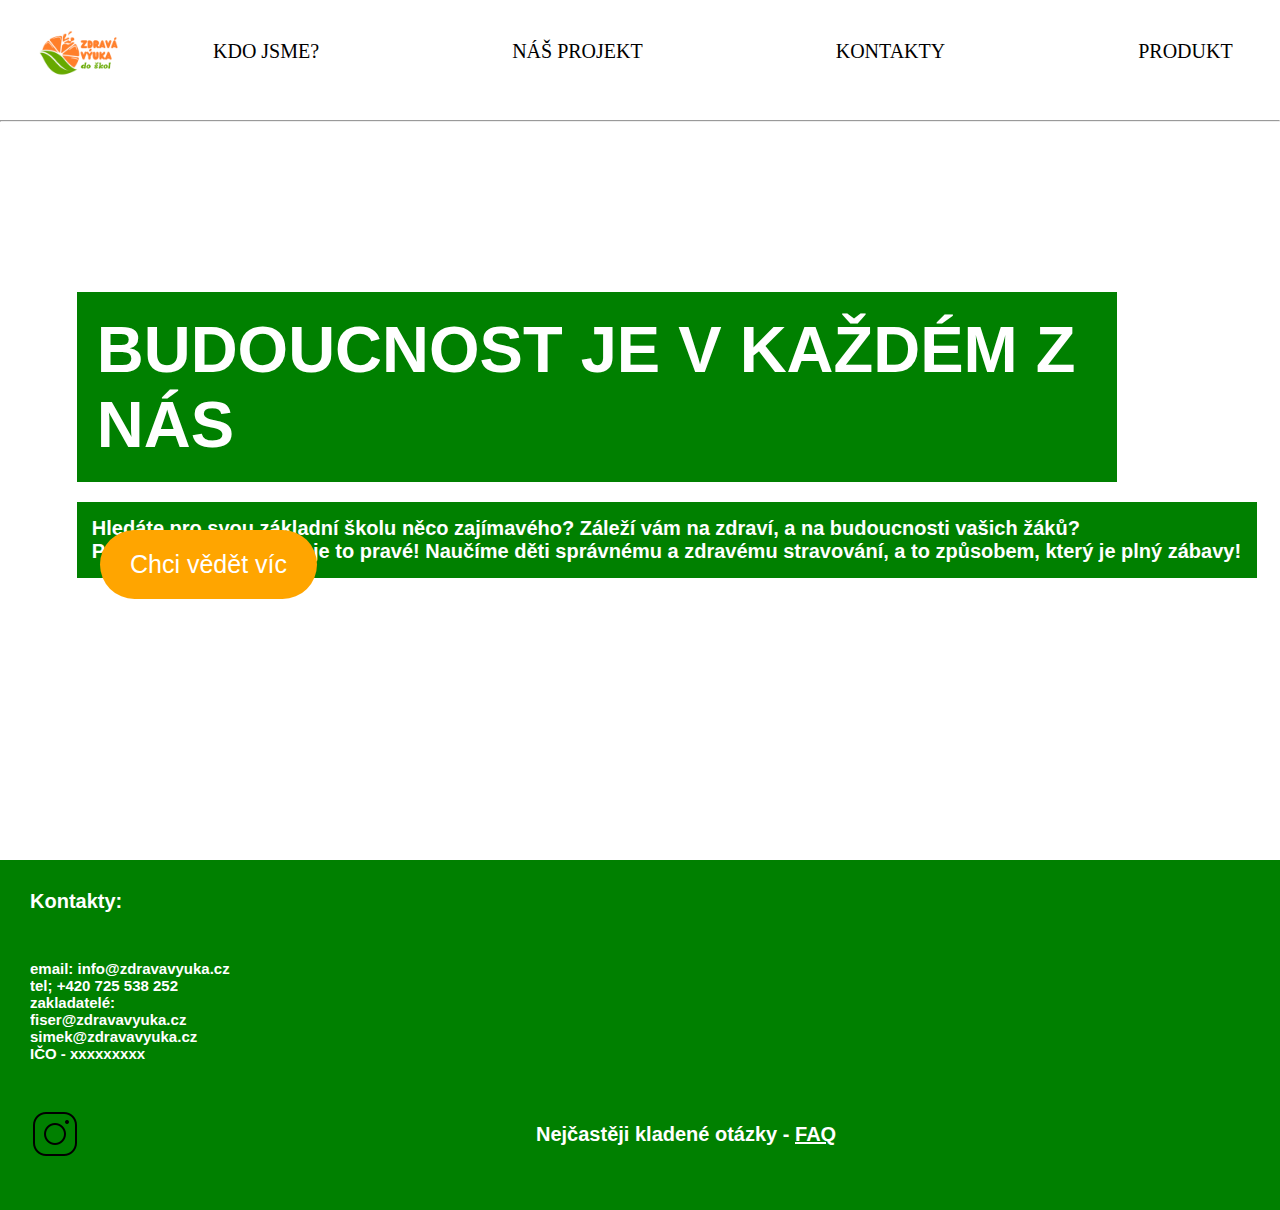
<file: index.html>
<!DOCTYPE html>
<html>
    <head>
        <title>Zdravá výuka</title>
        <link rel="stylesheet" href="styling.css">
    </head>
    <body id="index">
        <script src="main.js"></script>
        <div id="notmoving">
           <a class="menu" href="aboutus.html">KDO JSME?</a></h1>
           <a class="menu" href="information.html">NÁŠ PROJEKT</a></h1>
           <a class="menu" href="index.html#rights">KONTAKTY</a></h1>
           <a class="menu" href="product.html">PRODUKT</a>
        
         </div><hr id="notmovingtoo">
         
       <a href="index.html"><img id="logo" src="zdravá.png"></a>

      
        <h1 class="heading" id="majorHeading">BUDOUCNOST JE V KAŽDÉM Z NÁS</h1>
        <h5 class="heading2" id="minorHeading">
            Hledáte pro svou základní školu něco zajímavého?
             Záleží vám na zdraví, a na budoucnosti vašich žáků? <br> 
             Program Zdravá výuka je to pravé! 
             Naučíme děti správnému a zdravému stravování, a to způsobem, který je plný zábavy!
        </h5>
        <a id="infoButton" href="information.html">Chci vědět víc</a>
        <div id="contactBox">
            <h3>Kontakty:</h3><br>
            
            <h6>email: info@zdravavyuka.cz <br> tel; +420 725 538 252 <br>zakladatelé: <br>fiser@zdravavyuka.cz 
            <br>simek@zdravavyuka.cz <br>IČO - xxxxxxxxx</h6> <br>
            <a id="igLogo" href="https://www.instagram.com/zdravavyuka/"><img id="igLogo" src="igLogo.png" alt="instagram logo"></a>
            <h5 class="FAQ-text-design">Nejčastěji kladené otázky - <a class="FAQ-a-design" href="FAQ.html">FAQ</a></h5>
        </div>
       
    </body>
</html>
</file>
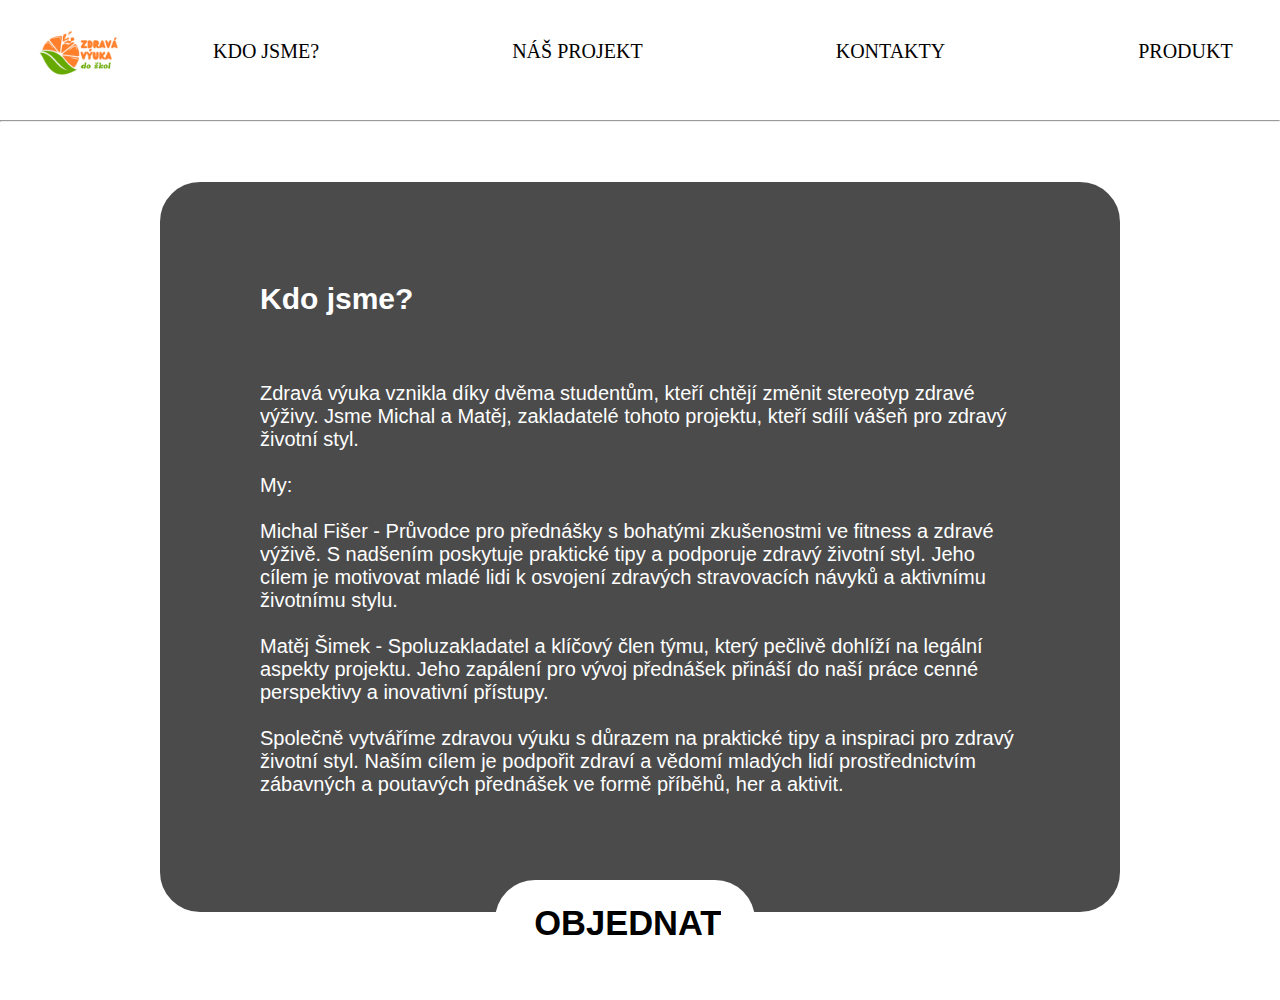
<file: aboutus.html>
<!DOCTYPE html>
<html id="information">
    <head>
        <link rel="stylesheet" href="styling.css">
        

    </head>
    <body id="information9">
        <div id="notmoving">
            <a class="menu" href="aboutus.html">KDO JSME?</a></h1>
            <a class="menu" href="information.html">NÁŠ PROJEKT</a></h1>
            <a class="menu" href="index.html#rights">KONTAKTY</a></h1>
            <a class="menu" href="product.html">PRODUKT</a>
        </div> 
        <hr id="notmovingtoo">
        <a href="index.html"><img id="logo" src="zdravá.png"></a>
        <div id="boxes">
            <h1 id="box1h1">Kdo jsme?</h1>
            <p id="box1p">
                Zdravá výuka vznikla díky dvěma studentům, 
                kteří chtějí změnit stereotyp zdravé výživy. 
                Jsme Michal a Matěj, zakladatelé tohoto projektu, 
                kteří sdílí vášeň pro zdravý životní styl. 
                <br> <br>
                
              

                My: <br><br>

                Michal Fišer - 
                Průvodce pro přednášky s bohatými zkušenostmi ve fitness 
                a zdravé výživě. 
                S nadšením poskytuje praktické tipy a podporuje 
                zdravý životní styl. Jeho cílem je motivovat 
                mladé lidi k osvojení zdravých stravovacích návyků 
                a aktivnímu životnímu stylu.
                <br><br>
                
                Matěj Šimek - 
                Spoluzakladatel a klíčový člen týmu, 
                který pečlivě dohlíží na legální aspekty projektu. 
                Jeho zapálení pro vývoj přednášek 
                přináší do naší práce cenné perspektivy 
                a inovativní přístupy.
                <br><br>
                Společně vytváříme zdravou výuku s důrazem na praktické tipy 
                a inspiraci pro zdravý životní styl. Naším cílem 
                je podpořit zdraví a vědomí mladých lidí prostřednictvím 
                zábavných a poutavých přednášek ve formě příběhů, her a aktivit. 
                <br> <br>
                 
                       
            </p>   
        </div>
       
        <div id="emailTag">
           <h2 id="emailText"><a id="tag" href="mailto:order@zdravavyuka.cz?subject=Objednávka%20od:%20&body=Chtěli%20bychom%20objednat%20vaše%20služby,%20a%20tímto%20emailem%20žádáme%20o%20další%20podrobnosti%20ohledně%20přednášky,%20a%20doufáme,%20že%20se%20jako%20obě%20strany%20shodneme%20na%20objednávce.">OBJEDNAT</a></h2>
        </div>
    </body>
</html>
</file>
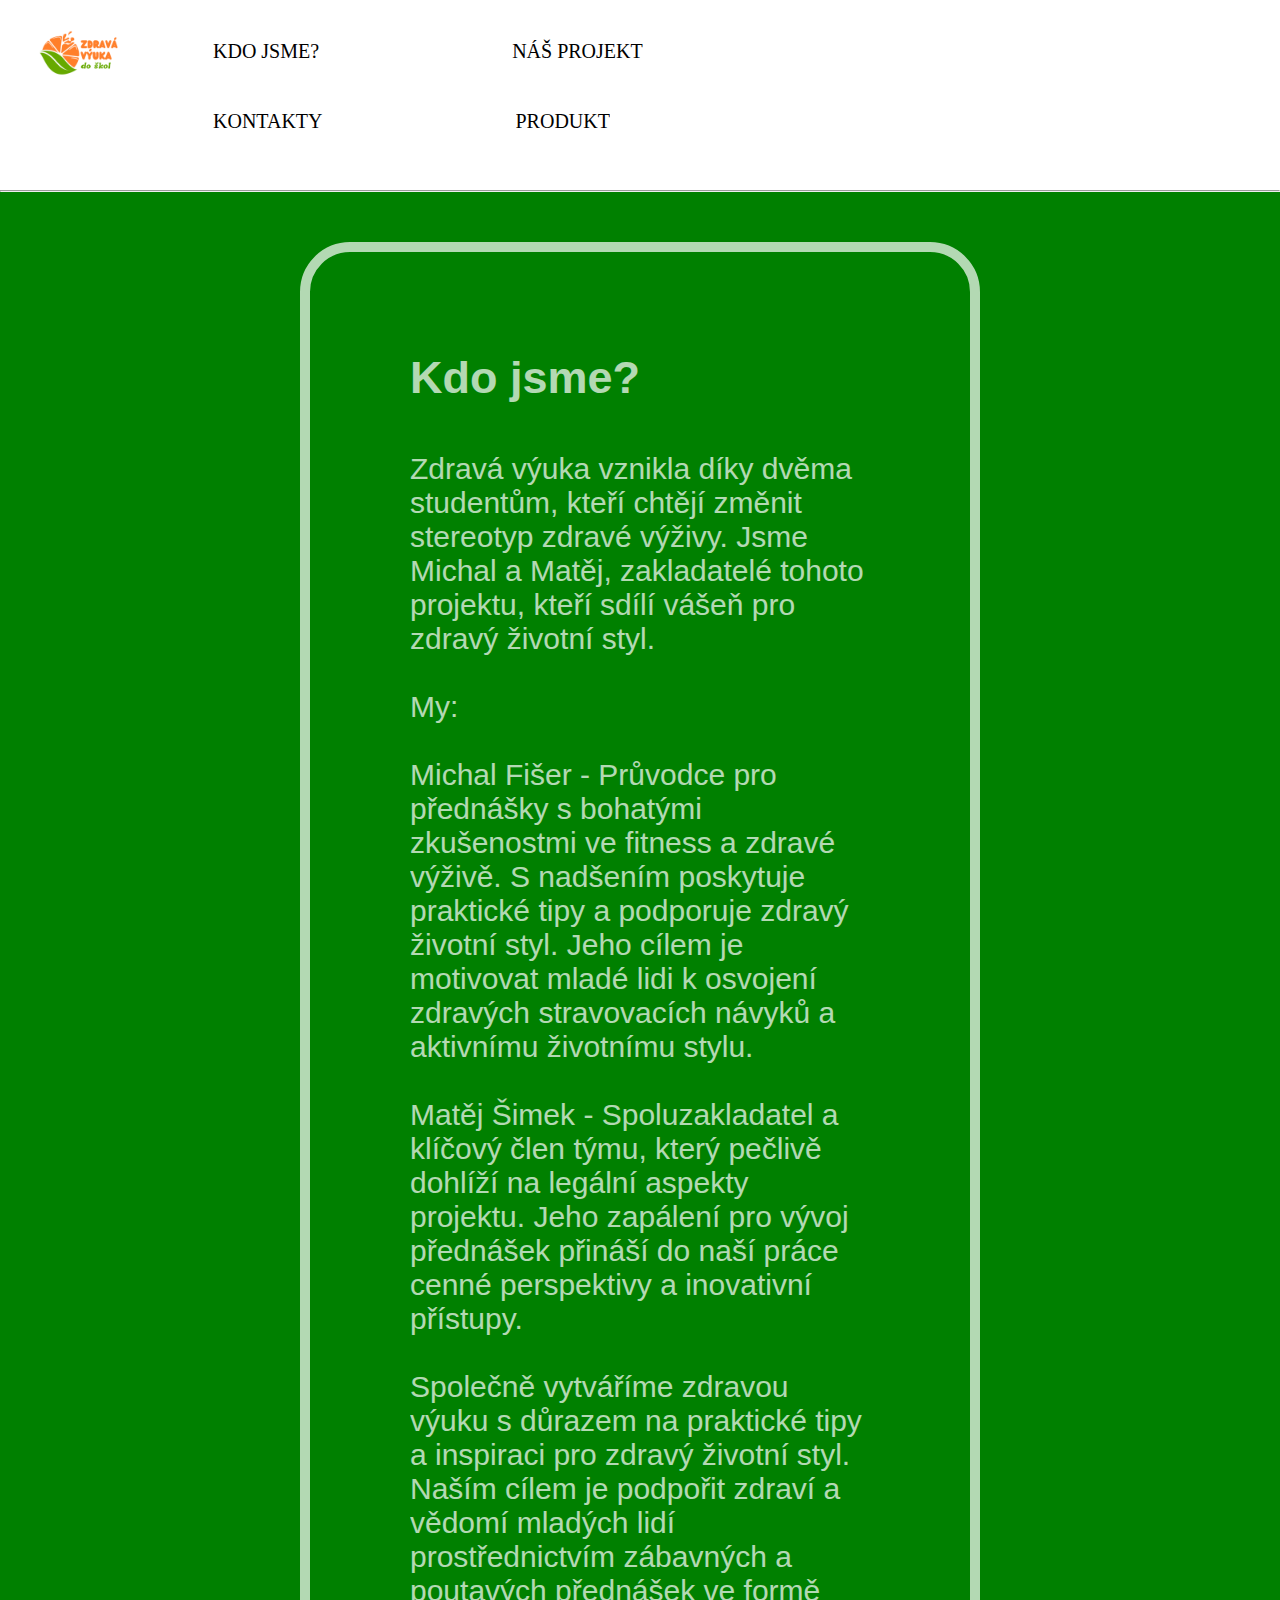
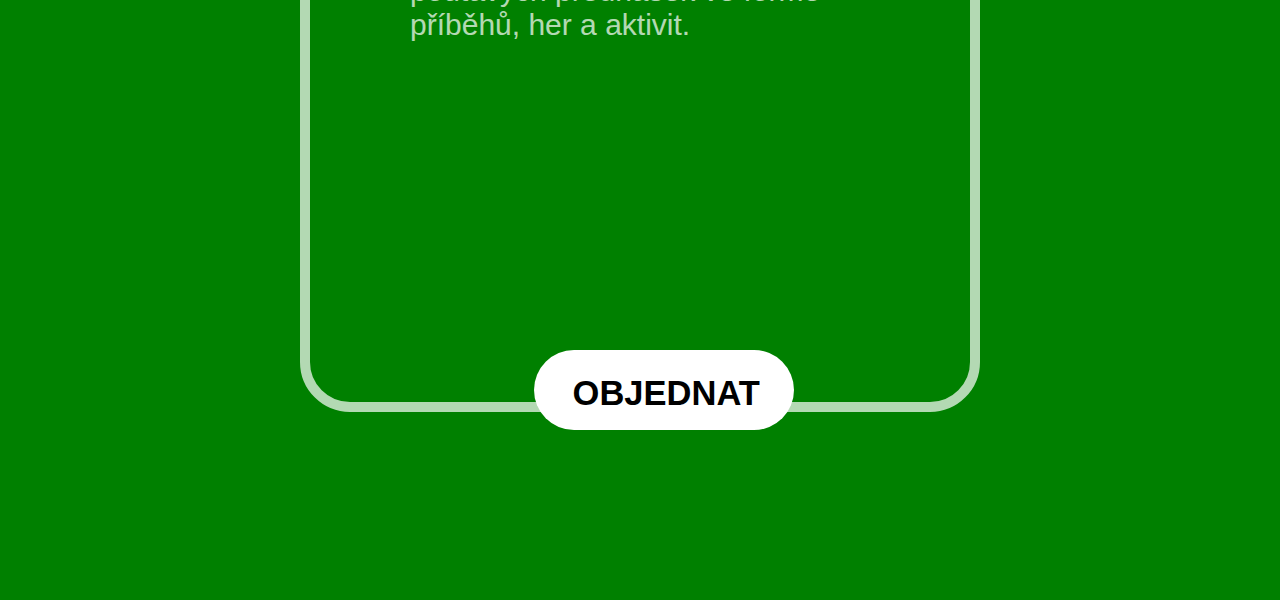
<file: aboutusMobile.html>
<!DOCTYPE html>
<html id="information">
    <head>
        <link rel="stylesheet" href="stylingMobile.css">
        

    </head>
    <body id="information9">
        <div id="notmoving">
            <a class="menu" href="aboutusMobile.html">KDO JSME?</a></h1>
            <a class="menu" href="informationMobile.html">NÁŠ PROJEKT</a></h1> <br>
            <a class="menu" href="indexMobile.html#rights">KONTAKTY</a></h1>
            <a class="menu" href="productMobile.html">PRODUKT</a>
        </div> 
        <hr id="notmovingtoo">
        <a href="indexMobile.html"><img id="logo" src="zdravá.png"></a>
        <div id="boxes">
            <h1 id="box1h1">Kdo jsme?</h1>
            <p id="box1p">
                Zdravá výuka vznikla díky dvěma studentům, 
                kteří chtějí změnit stereotyp zdravé výživy. 
                Jsme Michal a Matěj, zakladatelé tohoto projektu, 
                kteří sdílí vášeň pro zdravý životní styl. 
                <br> <br>
                
              

                My: <br><br>

                Michal Fišer - 
                Průvodce pro přednášky s bohatými zkušenostmi ve fitness 
                a zdravé výživě. 
                S nadšením poskytuje praktické tipy a podporuje 
                zdravý životní styl. Jeho cílem je motivovat 
                mladé lidi k osvojení zdravých stravovacích návyků 
                a aktivnímu životnímu stylu.
                <br><br>
                
                Matěj Šimek - 
                Spoluzakladatel a klíčový člen týmu, 
                který pečlivě dohlíží na legální aspekty projektu. 
                Jeho zapálení pro vývoj přednášek 
                přináší do naší práce cenné perspektivy 
                a inovativní přístupy.
                <br><br>
                Společně vytváříme zdravou výuku s důrazem na praktické tipy 
                a inspiraci pro zdravý životní styl. Naším cílem 
                je podpořit zdraví a vědomí mladých lidí prostřednictvím 
                zábavných a poutavých přednášek ve formě příběhů, her a aktivit. 
                <br> <br>
                 
                       
            </p>   
        </div>
       
        <div id="emailTag">
           <h2 id="emailText"><a id="tag" href="mailto:order@zdravavyuka.cz?subject=Objednávka%20od:%20&body=Chtěli%20bychom%20objednat%20vaše%20služby,%20a%20tímto%20emailem%20žádáme%20o%20další%20podrobnosti%20ohledně%20přednášky,%20a%20doufáme,%20že%20se%20jako%20obě%20strany%20shodneme%20na%20objednávce.">OBJEDNAT</a></h2>
        </div>
    </body>
</html>
</file>
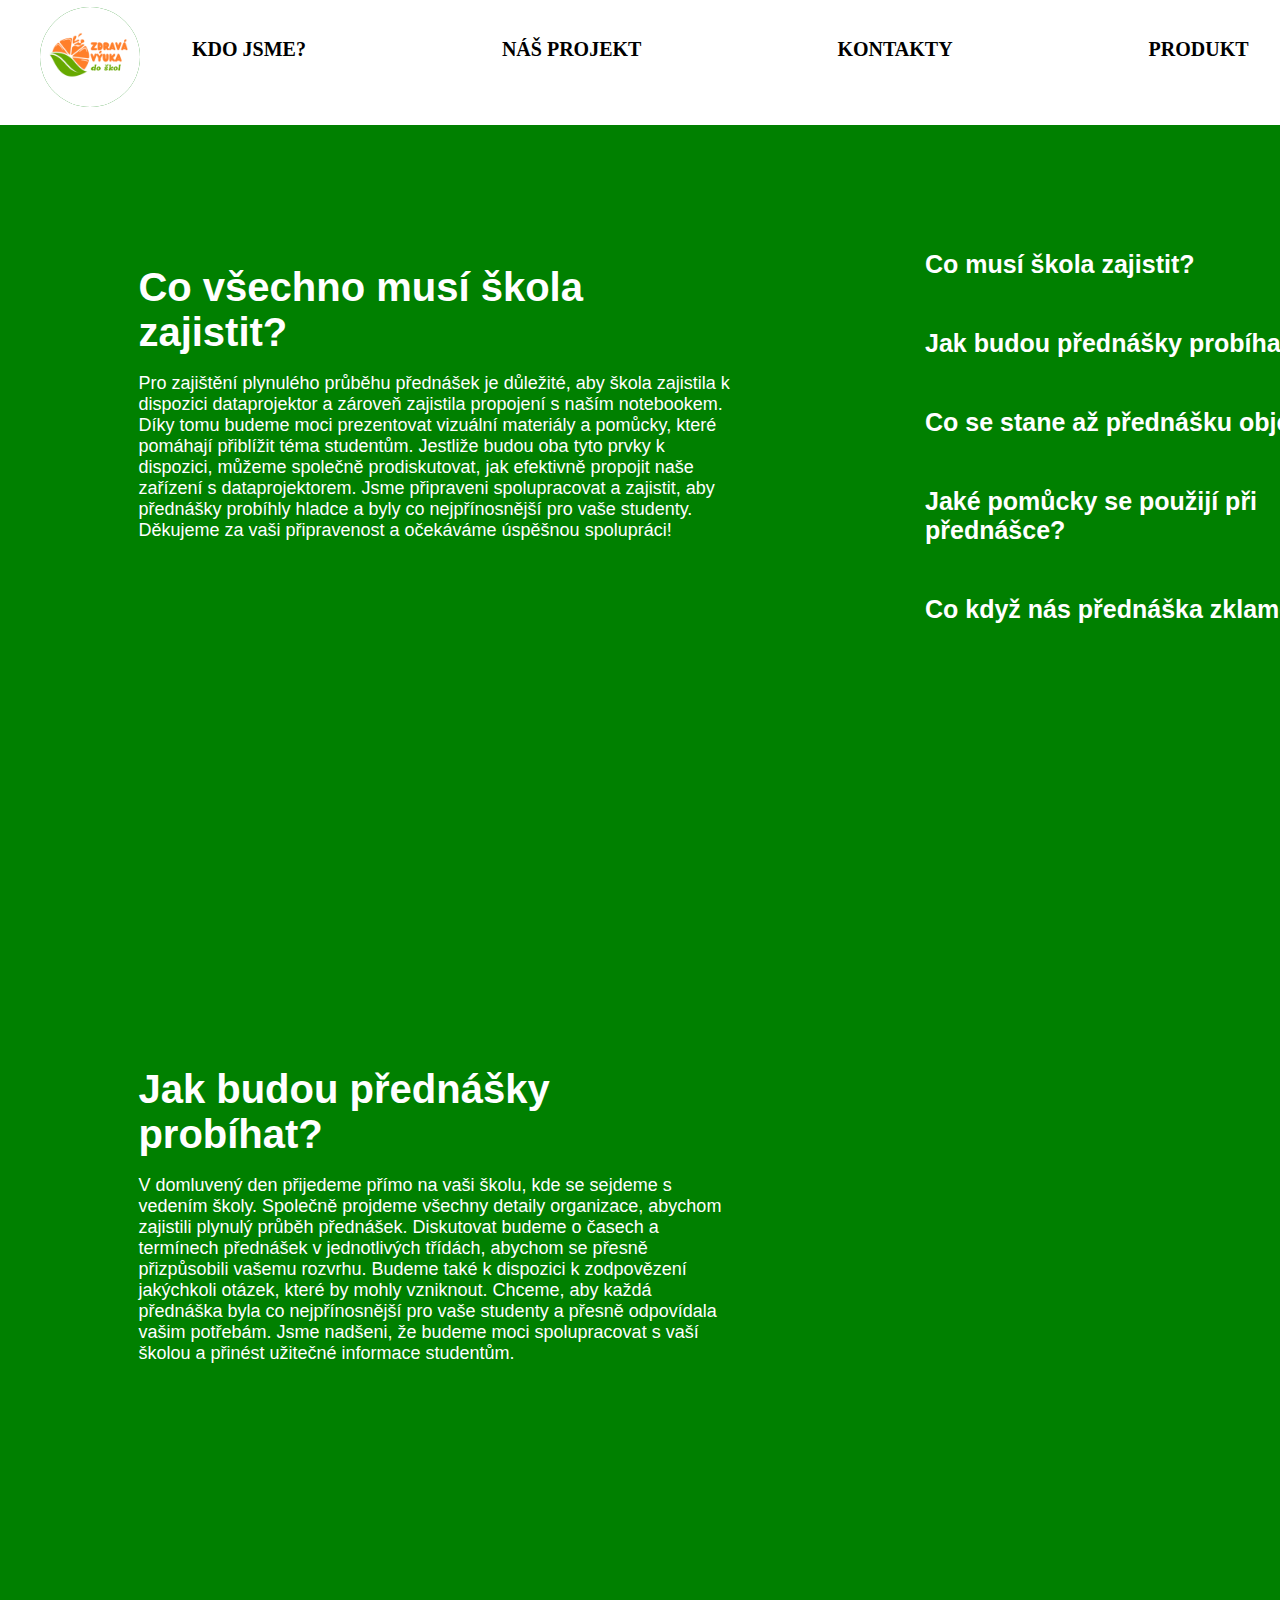
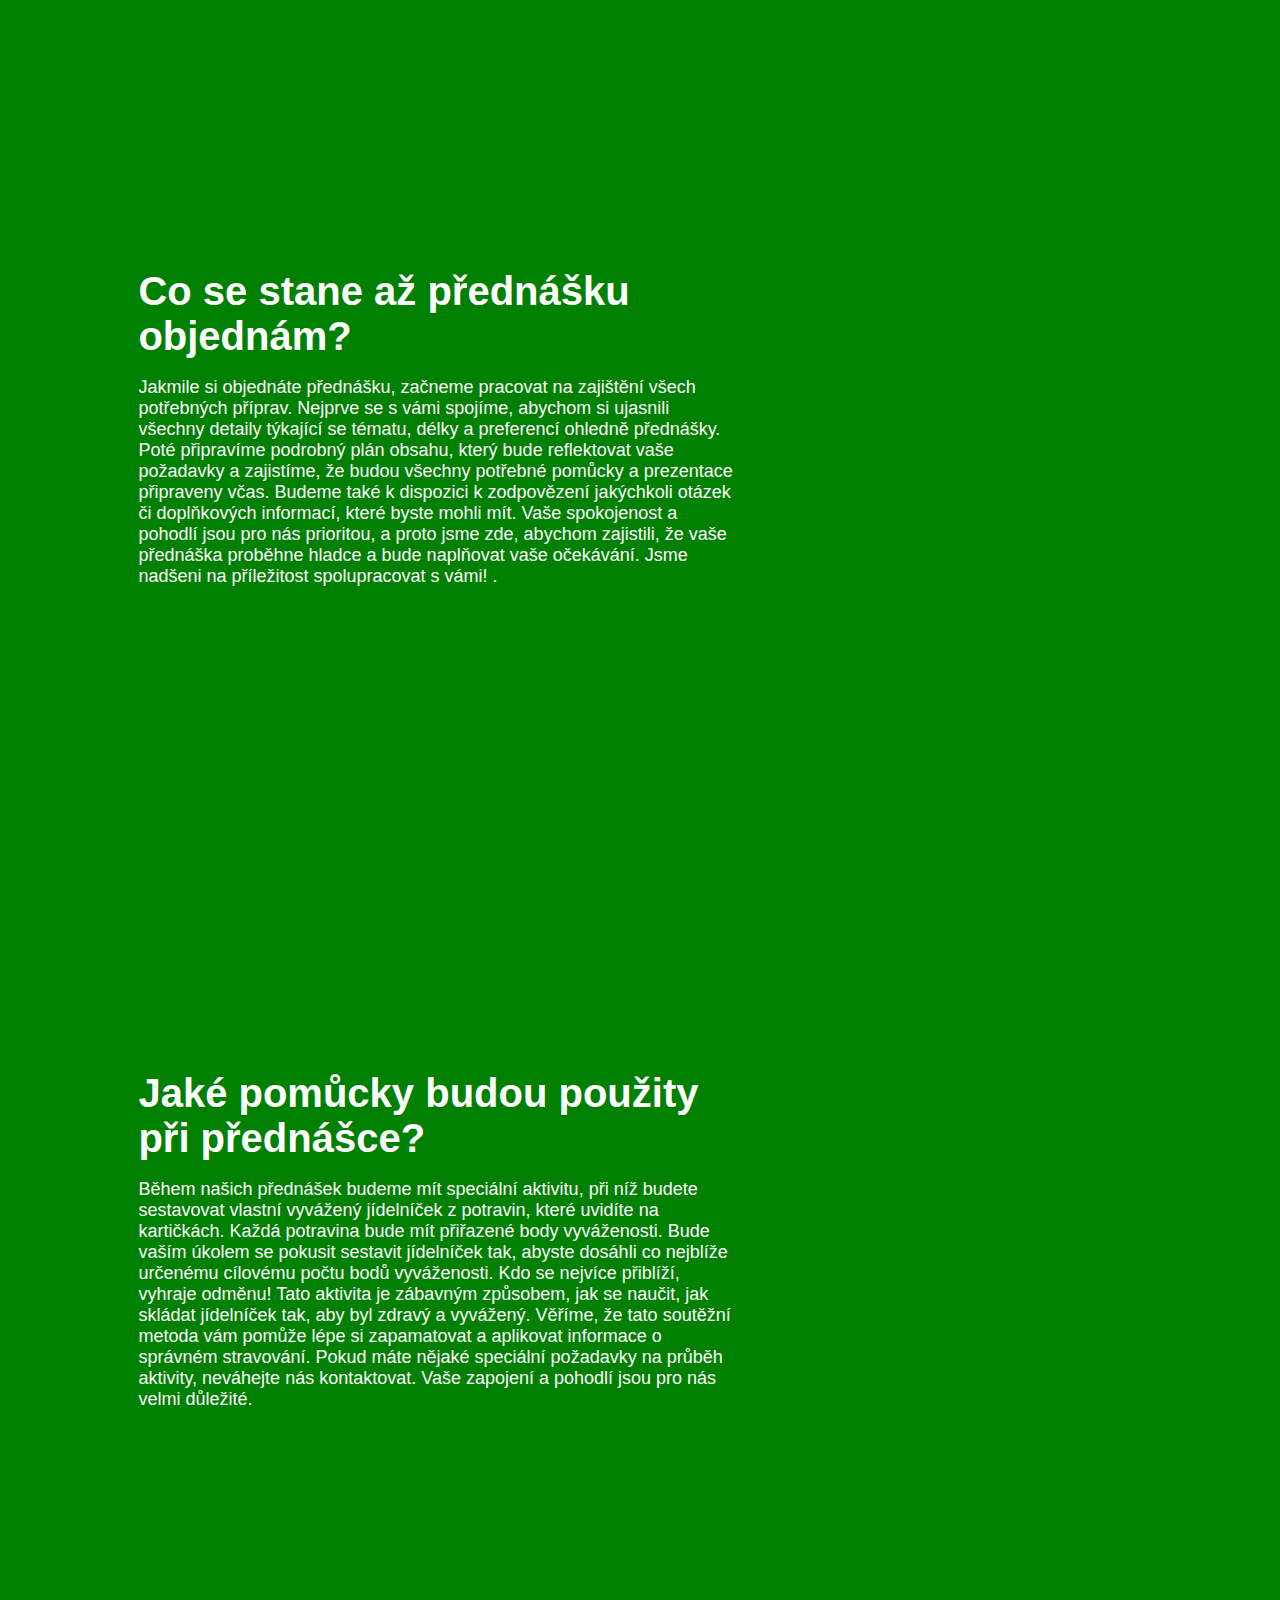
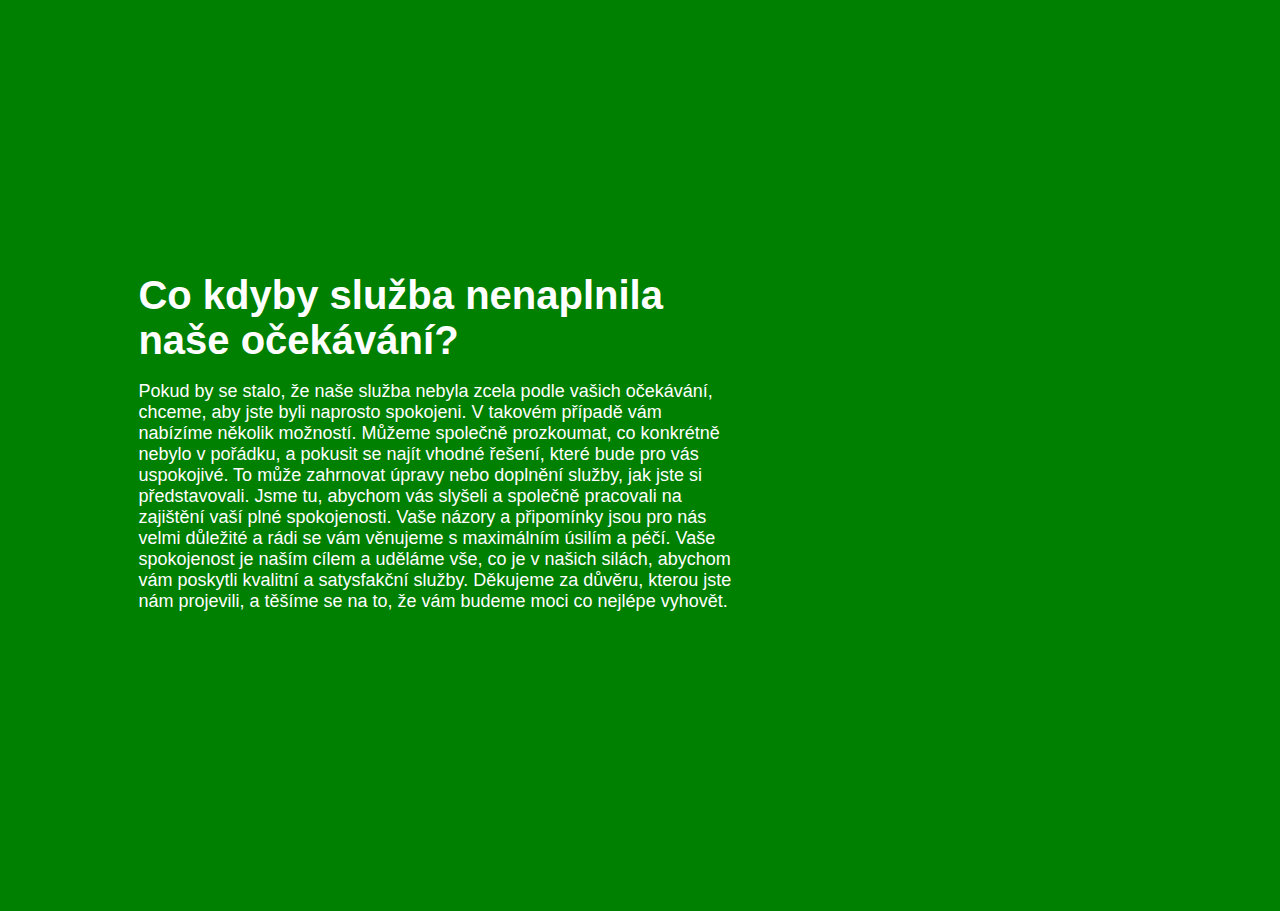
<file: FAQ.html>
<!DOCTYPE html>
<html lang="en">

<head>
    <meta charset="UTF-8">
    <meta name="viewport" content="width=device-width, initial-scale=1.0">
    <title>FAQ</title>
    <link rel="stylesheet" href="FAQ.css">
    <script src="FAQ.js"></script>

</head>

<body>
    <div class="introduction">
        <h1 class="text-styling-1"><a class="a-introduction" href="aboutus.html">KDO JSME?</a></h1>
        <h1 class="text-styling-1"><a class="a-introduction" href="information.html">NÁŠ PROJEKT</a></h1>
        <h1 class="text-styling-1"><a class="a-introduction" href="index.html#rights">KONTAKTY</a></h1>
        <h1 class="text-styling-1"><a class="a-introduction" href="product.html">PRODUKT</a></h1>
        <a href="index.html"><img class="logo" src="zdravá.png" alt="logo - zdravá výuka"></a>
    </div>
    <hr>
    <div class="questionBox" id="questionBox-1">
        <h1 class="heading1-text">Co všechno musí škola zajistit?</h1> <br>
        <p class="paragraph-text">
            Pro zajištění plynulého průběhu přednášek je důležité, 
            aby škola zajistila k dispozici dataprojektor a
            zároveň zajistila propojení s naším notebookem. 
            Díky tomu budeme moci prezentovat vizuální materiály a
            pomůcky, které pomáhají přiblížit téma studentům. 
            Jestliže budou oba tyto prvky k dispozici, můžeme společně
            prodiskutovat, jak efektivně propojit naše zařízení s dataprojektorem. 
            Jsme připraveni spolupracovat a zajistit,
            aby přednášky probíhly hladce a byly co 
            nejpřínosnější pro vaše studenty. 
            Děkujeme za vaši připravenost a
            očekáváme úspěšnou spolupráci!


        </p>
    </div>
    <div class="questionBox" id="questionBox-2">
        <h1 class="heading1-text">Jak budou přednášky probíhat?</h1> <br>
        <p class="paragraph-text">
            V domluvený den přijedeme přímo na vaši školu,
            kde se sejdeme s vedením školy. Společně projdeme všechny
            detaily organizace, abychom zajistili plynulý průběh přednášek.
            Diskutovat budeme o časech a termínech
            přednášek v jednotlivých třídách,
            abychom se přesně přizpůsobili vašemu rozvrhu.
            Budeme také k dispozici k zodpovězení jakýchkoli otázek,
            které by mohly vzniknout.
            Chceme, aby každá přednáška byla co nejpřínosnější
            pro vaše studenty a přesně odpovídala vašim potřebám.
            Jsme nadšeni, že budeme moci spolupracovat s vaší
            školou a přinést užitečné informace studentům.
        </p>
    </div>
    <div class="questionBox" id="questionBox-3">
        <h1 class="heading1-text">Co se stane až přednášku objednám?</h1> <br>
        <p class="paragraph-text">
            Jakmile si objednáte přednášku,
            začneme pracovat na zajištění všech potřebných příprav.
            Nejprve se s vámi spojíme, abychom si ujasnili všechny detaily
            týkající se tématu, délky a preferencí ohledně přednášky.
            Poté připravíme podrobný plán obsahu, který bude
            reflektovat vaše požadavky a zajistíme, že budou
            všechny potřebné pomůcky a prezentace připraveny včas.
            Budeme také k dispozici k zodpovězení jakýchkoli otázek či
            doplňkových informací, které byste mohli mít. Vaše spokojenost
            a pohodlí jsou pro nás prioritou, a proto jsme zde, abychom
            zajistili, že vaše přednáška proběhne hladce a bude naplňovat
            vaše očekávání. Jsme nadšeni na příležitost spolupracovat s vámi!
            .</p>
    </div>
    <div class="questionBox" id="questionBox-4">
        <h1 class="heading1-text">Jaké pomůcky budou použity při přednášce?</h1> <br>
        <p class="paragraph-text">
            Během našich přednášek budeme mít speciální aktivitu,
            při níž budete sestavovat vlastní vyvážený jídelníček z potravin,
            které uvidíte na kartičkách. Každá potravina bude mít přiřazené
            body vyváženosti. Bude vaším úkolem se pokusit sestavit
            jídelníček tak, abyste dosáhli co nejblíže určenému cílovému
            počtu bodů vyváženosti. Kdo se nejvíce přiblíží, vyhraje odměnu!
            Tato aktivita je zábavným způsobem, jak se naučit,
            jak skládat jídelníček tak, aby byl zdravý a vyvážený.
            Věříme, že tato soutěžní metoda vám pomůže lépe si
            zapamatovat a aplikovat informace o správném stravování.
            Pokud máte nějaké speciální požadavky na průběh aktivity,
            neváhejte nás kontaktovat. Vaše zapojení a pohodlí
            jsou pro nás velmi důležité.
        </p>
    </div>
    <div class="questionBox" id="questionBox-5">
        <h1 class="heading1-text">Co kdyby služba nenaplnila naše očekávání?</h1> <br>
        <p class="paragraph-text">
            Pokud by se stalo, že naše služba nebyla zcela podle vašich očekávání,
            chceme, aby jste byli naprosto spokojeni. V takovém případě vám
            nabízíme několik možností. Můžeme společně prozkoumat,
            co konkrétně nebylo v pořádku, a pokusit se najít vhodné řešení,
            které bude pro vás uspokojivé. To může zahrnovat úpravy nebo
            doplnění služby, jak jste si představovali. Jsme tu, abychom
            vás slyšeli a společně pracovali na zajištění vaší plné spokojenosti.
            Vaše názory a připomínky jsou pro nás velmi důležité a rádi se
            vám věnujeme s maximálním úsilím a péčí. Vaše spokojenost je
            naším cílem a uděláme vše, co je v našich silách, abychom
            vám poskytli kvalitní a satysfakční služby. Děkujeme za důvěru,
            kterou jste nám projevili, a těšíme se na to,
            že vám budeme moci co nejlépe vyhovět.





        </p>
    </div>
    <div class="menuBox">
        <h3 class="heading2-text"><a class="a-menu" href="FAQ.html#questionBox-1">Co musí škola zajistit?</a></h3>
        <h3 class="heading2-text"><a class="a-menu" href="FAQ.html#questionBox-2">Jak budou přednášky probíhat?</a></h3>
        <h3 class="heading2-text"><a class="a-menu" href="FAQ.html#questionBox-3">Co se stane až přednášku objednám?</a>
        </h3>
        <h3 class="heading2-text"><a class="a-menu" href="FAQ.html#questionBox-4">Jaké pomůcky se použijí při
                přednášce?</a></h3>
        <h3 class="heading2-text"><a class="a-menu" href="FAQ.html#questionBox-5 ">Co když nás přednáška zklame?</a>
        </h3>
    </div>

</body>

</html>
</file>
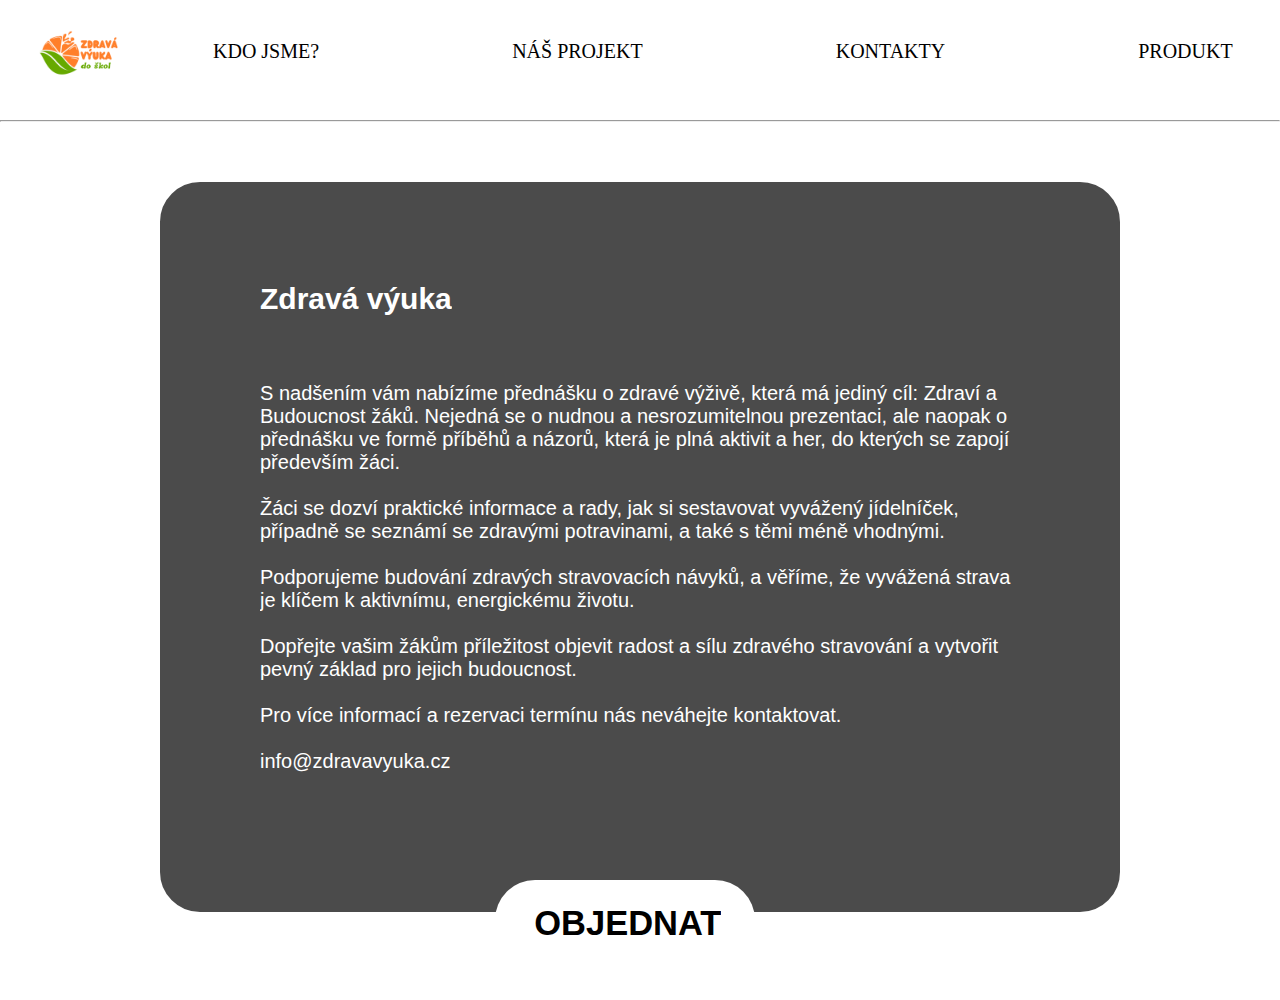
<file: information.html>
<!DOCTYPE html>
<html id="information">
    <head>
        <link rel="stylesheet" href="styling.css">
        

    </head>
    <body id="information9">
        <div id="notmoving">
            <a class="menu" href="aboutus.html">KDO JSME?</a></h1>
            <a class="menu" href="information.html">NÁŠ PROJEKT</a></h1>
            <a class="menu" href="index.html#rights">KONTAKTY</a></h1>
            <a class="menu" href="product.html">PRODUKT</a>
        </div> 
        <hr id="notmovingtoo">
        <a href="index.html"><img id="logo" src="zdravá.png"></a>
        <div id="boxes">
            <h1 id="box1h1">Zdravá výuka</h1>
            <p id="box1p">
                S nadšením vám nabízíme přednášku o zdravé výživě, 
                která má jediný cíl: Zdraví a Budoucnost žáků.
                Nejedná se o nudnou a nesrozumitelnou prezentaci, 
                ale naopak o přednášku ve formě příběhů a názorů, 
                která je plná aktivit a her, 
                do kterých se zapojí především žáci.<br><br>
                
                Žáci se dozví praktické informace a rady, 
                jak si sestavovat vyvážený jídelníček, 
                případně se seznámí se zdravými potravinami, 
                a také s těmi méně vhodnými. 
                <br><br>
                
                Podporujeme budování zdravých stravovacích návyků, 
                a věříme, že vyvážená strava je klíčem k aktivnímu, 
                energickému životu.
                <br><br>
            
                Dopřejte vašim žákům příležitost objevit radost a sílu zdravého stravování 
                a vytvořit pevný základ pro jejich budoucnost.
                <br><br>
                Pro více informací a rezervaci termínu nás neváhejte kontaktovat. 
                <br> <br> 
                info@zdravavyuka.cz
            </p>   
        </div>
      
        <div id="emailTag">
           <h2 id="emailText"><a id="tag" href="mailto:order@zdravavyuka.cz?subject=Objednávka%20od:%20&body=Chtěli%20bychom%20objednat%20vaše%20služby,%20a%20tímto%20emailem%20žádáme%20o%20další%20podrobnosti%20ohledně%20přednášky,%20a%20doufáme,%20že%20se%20jako%20obě%20strany%20shodneme%20na%20objednávce.">OBJEDNAT</a></h2>
        </div>
    </body>
</html>
</file>
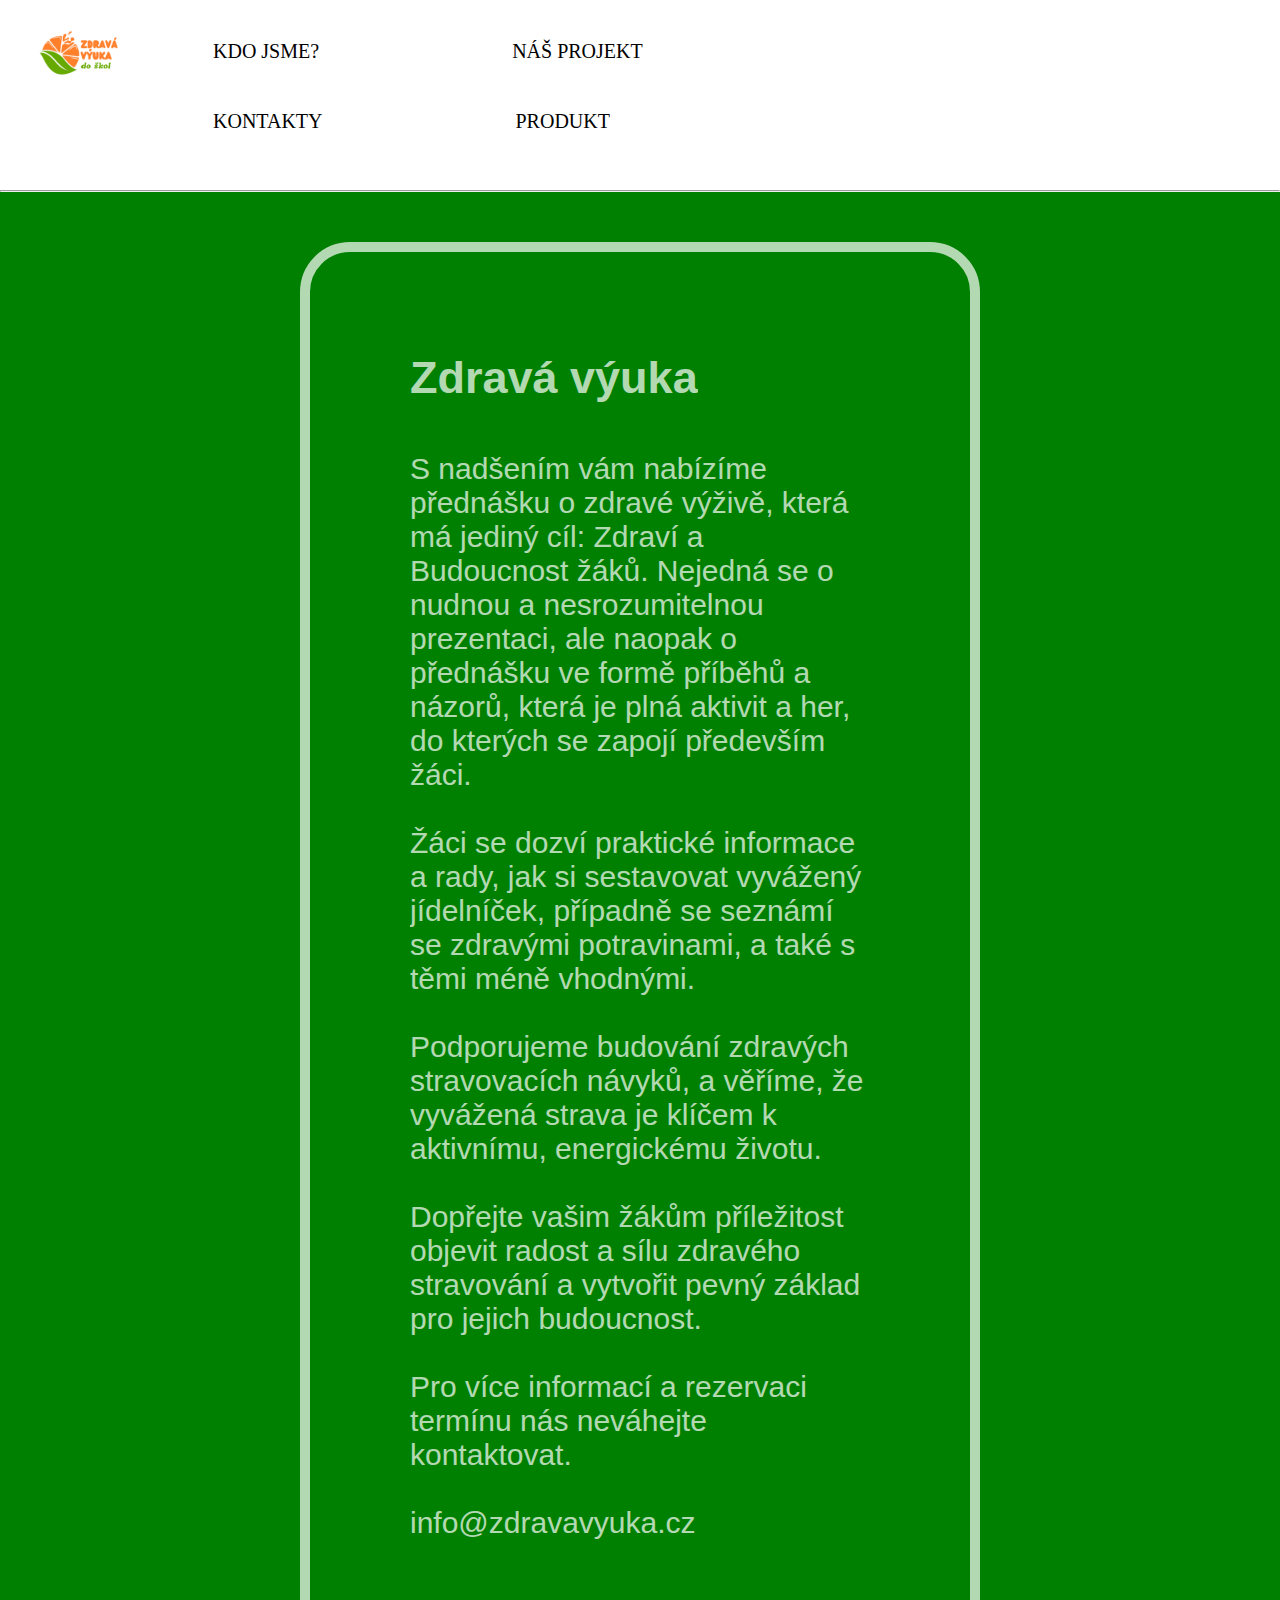
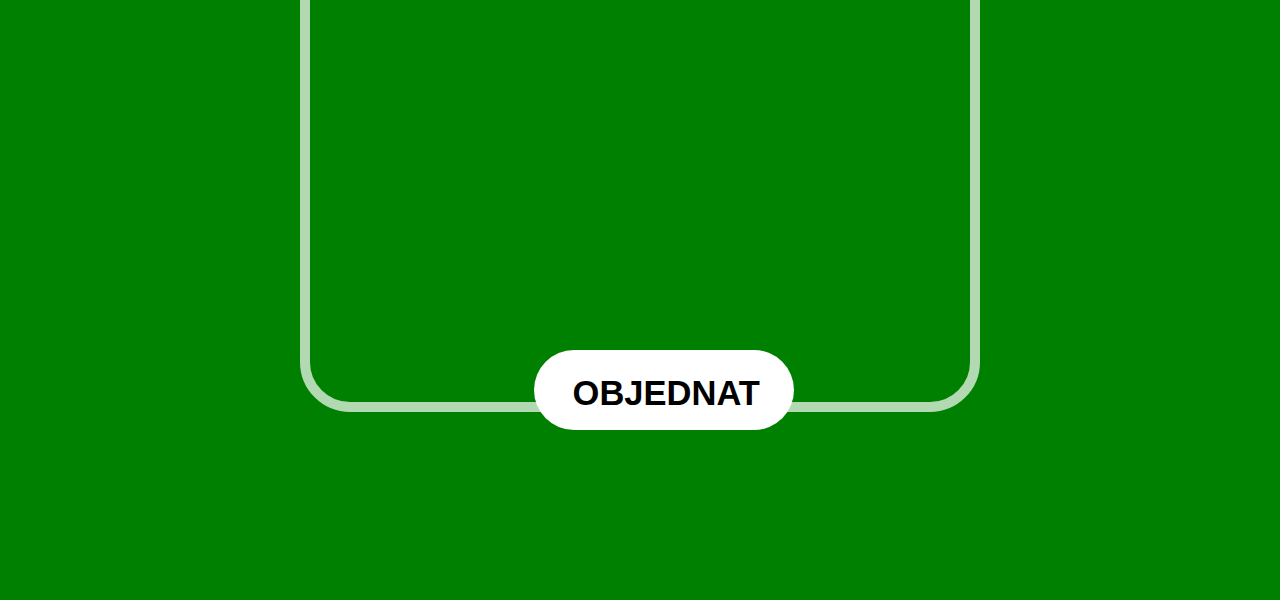
<file: informationMobile.html>
<!DOCTYPE html>
<html id="information">
    <head>
        <link rel="stylesheet" href="stylingMobile.css">
        

    </head>
    <body id="information9">
        <div id="notmoving">
            <a class="menu" href="aboutusMobile.html">KDO JSME?</a></h1>
            <a class="menu" href="informationMobile.html">NÁŠ PROJEKT</a></h1> <br>
            <a class="menu" href="indexMobile.html#rights">KONTAKTY</a></h1>
            <a class="menu" href="productMobile.html">PRODUKT</a>
        </div> 
        <hr id="notmovingtoo">
        <a href="indexMobile.html"><img id="logo" src="zdravá.png"></a>
        <div id="boxes">
            <h1 id="box1h1">Zdravá výuka</h1>
            <p id="box1p">
                S nadšením vám nabízíme přednášku o zdravé výživě, 
                která má jediný cíl: Zdraví a Budoucnost žáků.
                Nejedná se o nudnou a nesrozumitelnou prezentaci, 
                ale naopak o přednášku ve formě příběhů a názorů, 
                která je plná aktivit a her, 
                do kterých se zapojí především žáci.<br><br>
                
                Žáci se dozví praktické informace a rady, 
                jak si sestavovat vyvážený jídelníček, 
                případně se seznámí se zdravými potravinami, 
                a také s těmi méně vhodnými. 
                <br><br>
                
                Podporujeme budování zdravých stravovacích návyků, 
                a věříme, že vyvážená strava je klíčem k aktivnímu, 
                energickému životu.
                <br><br>
            
                Dopřejte vašim žákům příležitost objevit radost a sílu zdravého stravování 
                a vytvořit pevný základ pro jejich budoucnost.
                <br><br>
                Pro více informací a rezervaci termínu nás neváhejte kontaktovat. 
                <br> <br> 
                info@zdravavyuka.cz 
            </p>   
        </div>
      
        <div id="emailTag">
           <h2 id="emailText"><a id="tag" href="mailto:order@zdravavyuka.cz?subject=Objednávka%20od:%20&body=Chtěli%20bychom%20objednat%20vaše%20služby,%20a%20tímto%20emailem%20žádáme%20o%20další%20podrobnosti%20ohledně%20přednášky,%20a%20doufáme,%20že%20se%20jako%20obě%20strany%20shodneme%20na%20objednávce.">OBJEDNAT</a></h2>
        </div>
    </body>
</html>
</file>
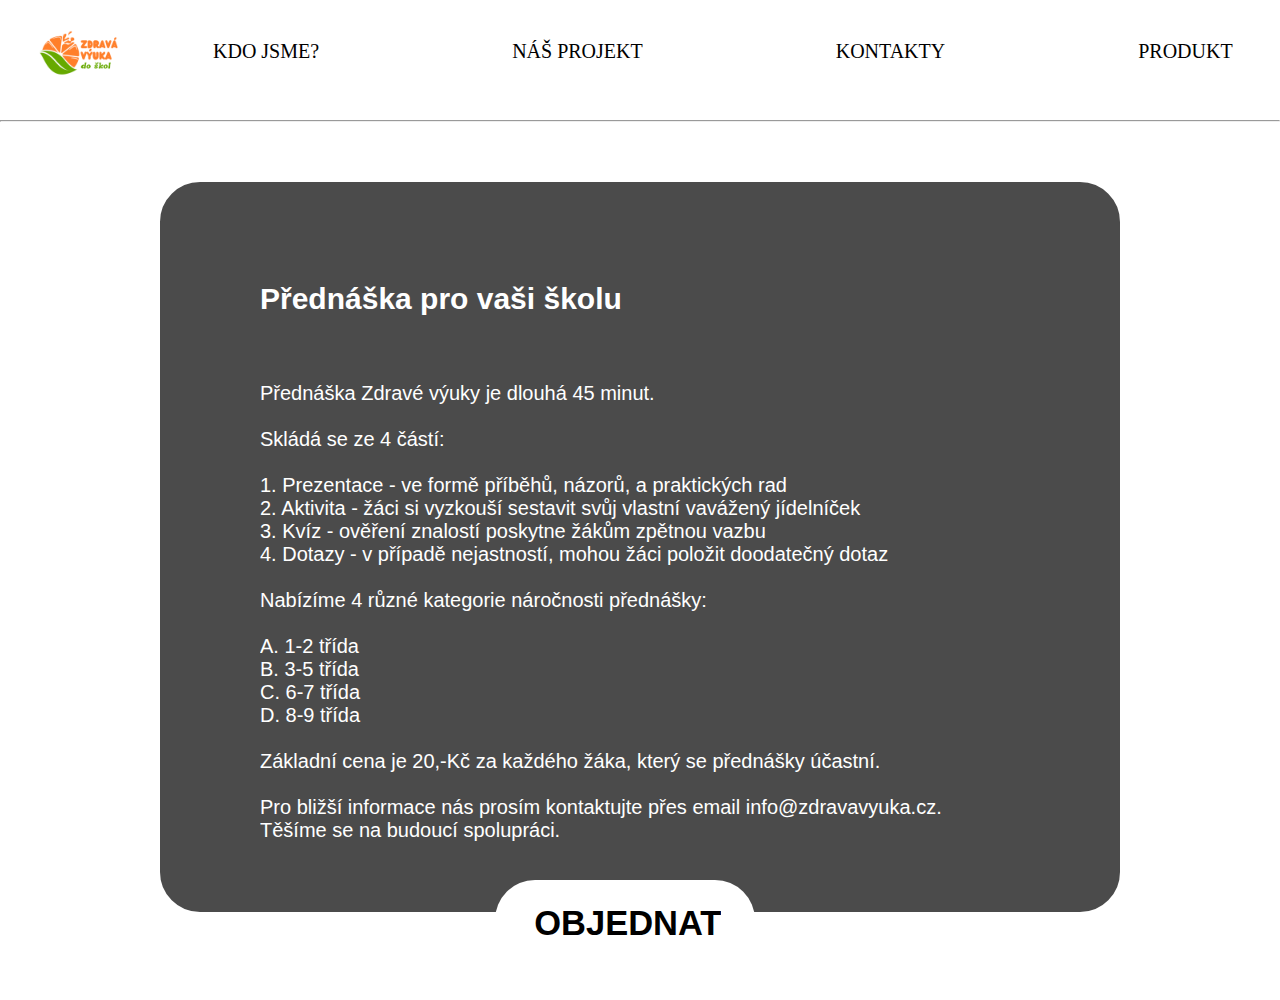
<file: product.html>
<!DOCTYPE html>
<html id="information">
    <head>
        <link rel="stylesheet" href="styling.css">
        

    </head>
    <body id="information9">
        <div id="notmoving">
            <a class="menu" href="aboutus.html">KDO JSME?</a></h1>
            <a class="menu" href="information.html">NÁŠ PROJEKT</a></h1>
            <a class="menu" href="index.html#rights">KONTAKTY</a></h1>
            <a class="menu" href="product.html">PRODUKT</a>
        </div> 
        <hr id="notmovingtoo">
        <a href="index.html"><img id="logo" src="zdravá.png"></a>
        <div id="boxes">
            <h1 id="box1h1">Přednáška pro vaši školu</h1>
            <p id="box1p">
                Přednáška Zdravé výuky je dlouhá 45 minut. <br> <br> Skládá se ze 4 částí: <br> <br>
                1. Prezentace - ve formě příběhů, názorů, a praktických rad <br>
                2. Aktivita - žáci si vyzkouší sestavit svůj vlastní vavážený jídelníček <br>
                3. Kvíz - ověření znalostí poskytne žákům zpětnou vazbu <br>
                4. Dotazy - v případě nejastností, mohou žáci položit doodatečný dotaz <br> <br>
                Nabízíme 4 různé kategorie náročnosti přednášky: <br> <br>
                A. 1-2 třída <br>
                B. 3-5 třída <br>
                C. 6-7 třída <br>
                D. 8-9 třída <br> <br>
            
                Základní cena je 20,-Kč za každého žáka, který se přednášky účastní. 
               
                <br> <br>
                Pro bližší informace nás prosím kontaktujte přes email info@zdravavyuka.cz. <br>
                Těšíme se na budoucí spolupráci.
                 
            </p>   
        </div>
      
        <div id="emailTag">
           <h2 id="emailText"><a id="tag" href="mailto:order@zdravavyuka.cz?subject=Objednávka%20od:%20&body=Chtěli%20bychom%20objednat%20vaše%20služby,%20a%20tímto%20emailem%20žádáme%20o%20další%20podrobnosti%20ohledně%20přednášky,%20a%20doufáme,%20že%20se%20jako%20obě%20strany%20shodneme%20na%20objednávce.">OBJEDNAT</a></h2>
        </div>
    </body>
</html>
</file>
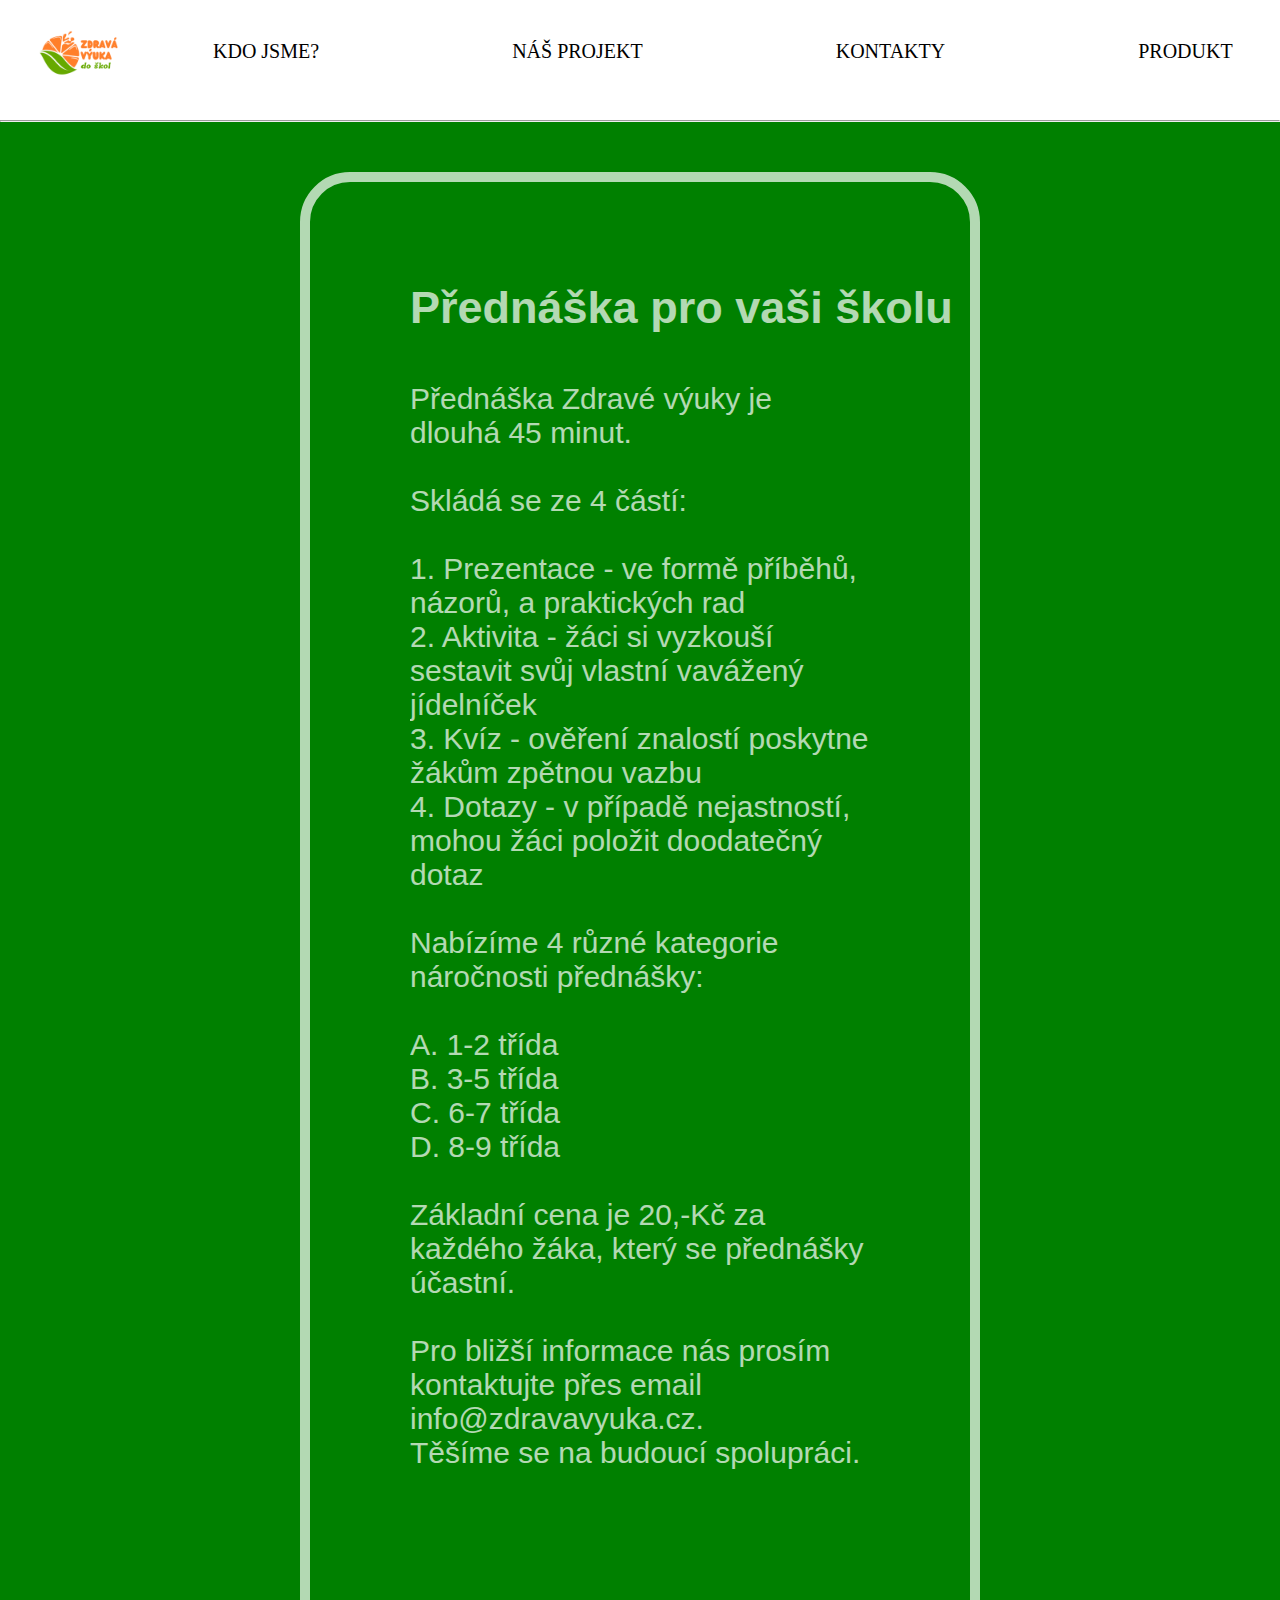
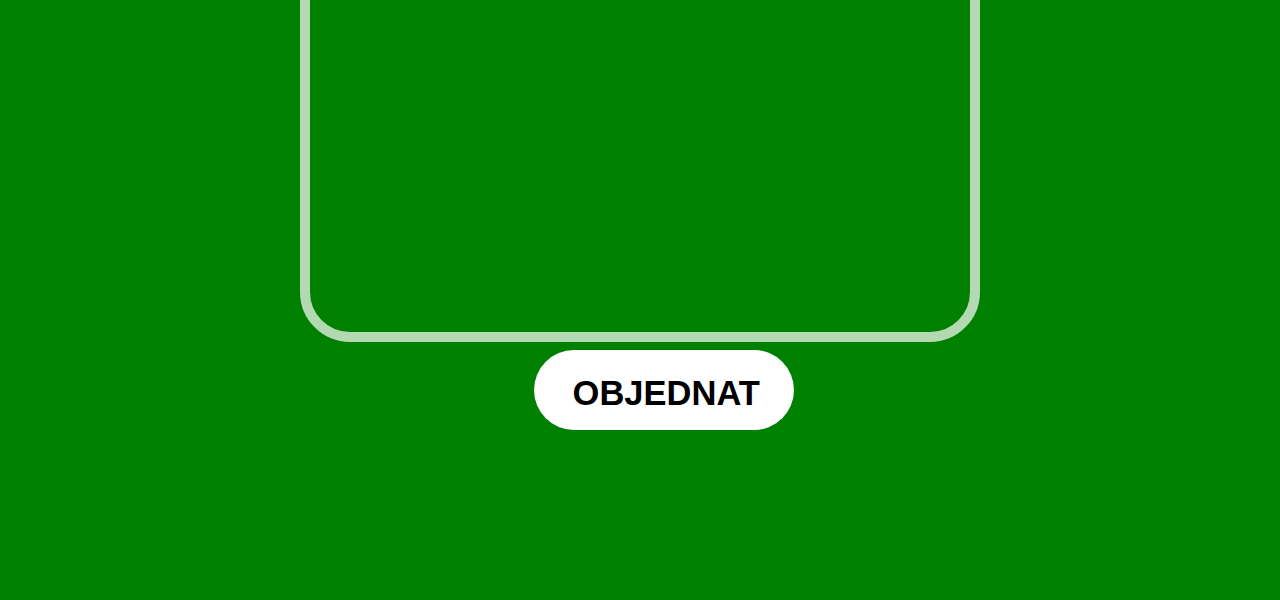
<file: productMobile.html>
<!DOCTYPE html>
<html id="information">
    <head>
        <link rel="stylesheet" href="stylingMobile.css">
        

    </head>
    <body id="information9">
        <div id="notmoving">
            <a class="menu" href="aboutusMobile.html">KDO JSME?</a></h1>
            <a class="menu" href="informationMobile.html">NÁŠ PROJEKT</a></h1>
            <a class="menu" href="indexMobile.html#rights">KONTAKTY</a></h1>
            <a class="menu" href="productMobile.html">PRODUKT</a>
        </div> 
        <hr id="notmovingtoo">
        <a href="index.html"><img id="logo" src="zdravá.png"></a>
        <div id="boxes">
            <h1 id="box1h1">Přednáška pro vaši školu</h1>
            <p id="box1p">
                Přednáška Zdravé výuky je dlouhá 45 minut. <br> <br> Skládá se ze 4 částí: <br> <br>
                1. Prezentace - ve formě příběhů, názorů, a praktických rad <br>
                2. Aktivita - žáci si vyzkouší sestavit svůj vlastní vavážený jídelníček <br>
                3. Kvíz - ověření znalostí poskytne žákům zpětnou vazbu <br>
                4. Dotazy - v případě nejastností, mohou žáci položit doodatečný dotaz <br> <br>
                Nabízíme 4 různé kategorie náročnosti přednášky: <br> <br>
                A. 1-2 třída <br>
                B. 3-5 třída <br>
                C. 6-7 třída <br>
                D. 8-9 třída <br> <br>
            
                Základní cena je 20,-Kč za každého žáka, který se přednášky účastní. 
               
                <br> <br>
                Pro bližší informace nás prosím kontaktujte přes email info@zdravavyuka.cz. <br>
                Těšíme se na budoucí spolupráci.
                 
            </p>   
        </div>
      
        <div id="emailTag">
           <h2 id="emailText"><a id="tag" href="mailto:order@zdravavyuka.cz?subject=Objednávka%20od:%20&body=Chtěli%20bychom%20objednat%20vaše%20služby,%20a%20tímto%20emailem%20žádáme%20o%20další%20podrobnosti%20ohledně%20přednášky,%20a%20doufáme,%20že%20se%20jako%20obě%20strany%20shodneme%20na%20objednávce.">OBJEDNAT</a></h2>
        </div>
    </body>
</html>
</file>
<file: styling.css>
* {
    margin: 0px;
    
    
    text-decoration: none;
    color: black;
    overflow-x: hidden;
    font-family: Arial, Helvetica, sans-serif;

    
}
#information9 {
    height: 1000px;
}
#index {
    background-image: url(https://images.pexels.com/photos/5211437/pexels-photo-5211437.jpeg);
    background-repeat: no-repeat;
    background-size: 100%;
    height: 1200px;
    
}
div {
    text-decoration: none;
    background-color: white;
    font-size: 40px;
    font-family: 'Times New Roman', Times, serif;
    padding: 30px 30px 20px 30px;
    height: auto;
    color: black;
    
}
.top {
    background-color: white;
    font-size: 40px;
    font-family: 'Times New Roman', Times, serif;
    padding: 30px;
    height: auto;
   
    color: black;
    opacity: 80%;
    

}
.heading {
    position: relative;
    margin-left: auto;
    margin-right: auto;
    font-size: 65px;
    font-family:'Franklin Gothic Medium', 'Arial Narrow', Arial, sans-serif;
    color: white;
    margin-top: 170px;
    margin-bottom: 20px;
    margin-left: 6%;
    padding: 20px;
    background-color: green;
    
    
  
}
#logo {
    border-radius: 50%;
    height: 100px;
    width: auto;
    position: absolute;
    top: 5px;
    left: 30px;
    
} 
.menu {
    font-size: 20px;
    font-family: 'Times New Roman', Times, serif;
    background: none;
    color: black;
    text-decoration: none;
    margin-left: 15%;
    padding-top: 10px;
    display: inline-block;
    height: 50px;
}
.heading2 {
    color: white;
    font-size: 20px;
    font-family: 'Trebuchet MS', 'Lucida Sans Unicode', 'Lucida Grande', 'Lucida Sans', Arial, sans-serif;
    margin-left: 6%;
    background-color: green;
    padding: 15px;
    
    
}
#infoButton {
    position: absolute;
    font-family: 'Franklin Gothic Medium', 'Arial Narrow', Arial, sans-serif;
    font-size: 25px;
    background-color: orange;
    color: white;
    text-decoration: none;
    padding: 20px 30px 20px 30px;
    border-top-left-radius: 50px 50px;
    border-bottom-left-radius: 50px 50px;
    border-top-right-radius: 50px 50px;
    border-bottom-right-radius: 50px 50px;
    top: 530px;
    left: 100px; 
}
#information {
    background-image: url(https://images.pexels.com/photos/5428264/pexels-photo-5428264.jpeg?auto=compress&cs=tinysrgb&w=1260&h=750&dpr=1);
    background-repeat: no-repeat;
    background-size: 100%;
}
#boxes {
    width: 900px;
    height: 680px;
    border: 1px solid;
    background-color: black;
    opacity: 70%;
    position: relative;
    margin-left: auto;
    margin-right: auto;
    top: 50px;   
    border-top-left-radius: 50px 50px;
    border-bottom-left-radius: 50px 50px;
    border-top-right-radius: 50px 50px;
    border-bottom-right-radius: 50px 50px;
    border: 10px solid white;
} 
#box1h1 {
    font-size: 30px;
    font-family: 'Trebuchet MS', 'Lucida Sans Unicode', 'Lucida Grande', 'Lucida Sans', Arial, sans-serif;
    color: white;
    position: absolute;
    top: 100px;
    left: 100px;
}
#box1p {
    font-size: 20px;
    font-family: 'Trebuchet MS', 'Lucida Sans Unicode', 'Lucida Grande', 'Lucida Sans', Arial, sans-serif;
    color: white;
    position: absolute;
    top: 200px;
    left: 100px;
    right: 100px;
}
#designPicture {
    
    height: 500px;
    width: auto;
    position: absolute;
    top: 300px;
    right:5px;
}
#emailTag {
    text-decoration: none;
    height: 30px;
    width: 200px;
    border-top-left-radius: 50px 50px;
    border-bottom-left-radius: 50px 50px;
    border-top-right-radius: 50px 50px;
    border-bottom-right-radius: 50px 50px;
    position: absolute;
    top: 880px;
    right: 41%;
    background-color: white;
    font-size: 23px;
    color: black;
}
#emailText {
    
    position: absolute;
    top: 30%;
    left: 15%;  
}
#contactBox {
    position: absolute;
    width: 100%;
    height: 300px;
    background-color: green;
    top: 860px;
    color: white;
    
}
#igLogo {
    height: 50px;
    width: auto;
    background: none;
}
h3, h6 {
    background: none;
    color: white;
    font-family: 'Franklin Gothic Medium', 'Arial Narrow', Arial, sans-serif;
    
}
h3 {
    font-size: 20px;
    background: none;
}
h6 {
    font-size: 15px;
    background: none;
}
#rights {
    position: absolute;
    color: white;
    font-size: 15px;
    font-family: Arial, Helvetica, sans-serif;
    bottom: 10px;
    right: 80px;
    background: none;
}
#majorHeading {
    width: 1000px;
}
#minorHeading {
    width: 1150px;
}
.FAQ-text-design {
    position: absolute;
    color: white;
    font-size: 20px;
    top: 75%;
    left: 40%;
     
}
.FAQ-a-design {
    text-decoration: underline;
    color: white;
    
}
</file>
<file: stylingMobile.css>
* {
    margin: 0px;
    padding: 0px;
    background-color: white;
    background: none;
    text-decoration: none;
    color: black;
    overflow-x: hidden;
    font-family: Arial, Helvetica, sans-serif;
    

    
}
#information9 {
    height: 2200px;
}
#index {
    background-color: green;
}
    
    

div {
    text-decoration: none;
    background-color: white;
    font-size: 40px;
    font-family: 'Times New Roman', Times, serif;
    padding: 30px 30px 20px 30px;
    height: auto;
    color: black;
    overflow-x: hidden;
    
    
}
.top {
    background-color: white;
    font-size: 60px;
    font-family: 'Times New Roman', Times, serif;
    padding: 30px;
    height: auto;
    width: 100%;
   
    color: black;
    opacity: 80%;
    

}
.heading {
    position: absolute;
    margin-left: auto;
    margin-right: auto;
    font-size: 57px;
    font-family:'Franklin Gothic Medium', 'Arial Narrow', Arial, sans-serif;
    color: white;
    margin-top: 170px;
    margin-bottom: 20px;
    margin-left: 6%;
    padding: 20px;
    background: none;
    top: 1%;
  
}
#logo {
    border-radius: 50%;
    height: 100px;
    width: auto;
    position: absolute;
    top: 5px;
    left: 30px;
    
}
.menu {
    font-size: 20px;
    font-family: 'Times New Roman', Times, serif;
    background: none;
    color: black;
    text-decoration: none;
    margin-left: 15%;
    padding-top: 10px;
    display: inline-block;
    height: 50px;
}
.heading2 {
    position: absolute;
    color: white;
    font-size: 20px;
    font-family: 'Trebuchet MS', 'Lucida Sans Unicode', 'Lucida Grande', 'Lucida Sans', Arial, sans-serif;
    margin-left: 6%;
    top: 21%;
    
}
#infoButton {
    position: absolute;
    font-family: 'Franklin Gothic Medium', 'Arial Narrow', Arial, sans-serif;
    font-size: 25px;
    background-color: orange;
    color: white;
    text-decoration: none;
    padding: 20px 30px 20px 30px;
    border-top-left-radius: 50px 50px;
    border-bottom-left-radius: 50px 50px;
    border-top-right-radius: 50px 50px;
    border-bottom-right-radius: 50px 50px;
    top: 35%;
    left: 100px; 
}
#information {
    background-color: green;
}
#boxes {
    width: 600px;
    height: 1700px;
    border: 1px solid;
    background-color: black;
    opacity: 70%;
    position: relative;
    margin-left: auto;
    margin-right: auto;
    top: 50px;   
    border-top-left-radius: 50px 50px;
    border-bottom-left-radius: 50px 50px;
    border-top-right-radius: 50px 50px;
    border-bottom-right-radius: 50px 50px;
    border: 10px solid white;
    background: none;
} 
#box1h1 {
    font-size: 45px;
    font-family: 'Trebuchet MS', 'Lucida Sans Unicode', 'Lucida Grande', 'Lucida Sans', Arial, sans-serif;
    color: white;
    position: absolute;
    top: 100px;
    left: 100px;
    background: none;
}
#box1p {
    font-size: 30px;
    font-family: 'Trebuchet MS', 'Lucida Sans Unicode', 'Lucida Grande', 'Lucida Sans', Arial, sans-serif;
    color: white;
    position: absolute;
    top: 200px;
    left: 100px;
    right: 100px;
    background: none;
}
#designPicture {
    
    height: 500px;
    width: auto;
    position: absolute;
    top: 300px;
    right:5px;
}
#emailTag {
    text-decoration: none;
    height: 30px;
    width: 200px;
    border-top-left-radius: 50px 50px;
    border-bottom-left-radius: 50px 50px;
    border-top-right-radius: 50px 50px;
    border-bottom-right-radius: 50px 50px;
    position: absolute;
    top: 1950px;
    right: 38%;
    background-color: white;
    font-size: 23px;
    color: black;
}
#emailText {
    
    position: absolute;
    top: 30%;
    left: 15%;  
}
#contactBox {
    position: absolute;
    width: 100%;
    height: 700px;
    background-color: green;
    top: 70%;
    color: white;
    font-family: Arial, Helvetica, sans-serif;
    font-size: 40px;
    
}
#igLogo {
    height: 50px;
    width: auto;
    background: none;
}
h3, h6 {
    color: white;
    font-family: 'Franklin Gothic Medium', 'Arial Narrow', Arial, sans-serif;
}
h3 {
    font-size: 35px;
}
h6 {
    font-size: 30px;
}
#rights {
    position: absolute;
    color: white;
    font-size: 15px;
    font-family: Arial, Helvetica, sans-serif;
    bottom: 10px;
    right: 80px;
}
#img-students {
    position: absolute;
    top: 40%;
    height: auto;
    width: 100%;
    
}
</file>
<file: FAQ.css>
* {
    margin: 0px;
    padding: 0px;
    text-decoration: none;
   background-color: green;
}

.introduction {
    position: fixed;
    height: 125px;
    width: 100%;
    background-color: white;
    top: 0px;
    z-index: 1;
    

}
.text-styling-1 {
font-family: 'Times New Roman', Times, serif;
font-size: 20px;
display: inline-block;
margin-left: 15%;
margin-top: 3%;
background: none;


}
.a-introduction {
    color: black;
    background: none;
    
}
.logo {
    height: 100px;
    width: auto;
    position: absolute;
    border-radius: 50%;
    left: 40px;
    top: 7px;
}
.questionBox {
    position: relative;
    height: 500px;
    width: 600px;
    background-color: green;
    padding-top: 3%;
    padding-left: 3%;
    padding-right: 3%;
    padding-bottom: 3%;
    margin-left: 100px;
    margin-top: 225px;
    margin-bottom: 100px;
    scroll-margin-top: 180px;
}
.menuBox {
    position: fixed;
    left: 900px;
    top: 225px;
    width: 500px;
    background-color: green; 

}
.heading1-text {
    color: white;
    background: none;
    font-family: Arial, Helvetica, sans-serif;
    font-size: 40px;
}
.paragraph-text {
    color: white;
    background: none;
    font-size: 18px;
    font-family: Arial, Helvetica, sans-serif;
    

}
.heading2-text {
    padding-top: 5%;
    padding-left: 5%;
    padding-bottom: 5%;
    font-size: 25px;
    color: white;
    background: none;
}
.a-menu {
    color: white;
    background: none;
    font-family: Arial, Helvetica, sans-serif;
}
</file>
